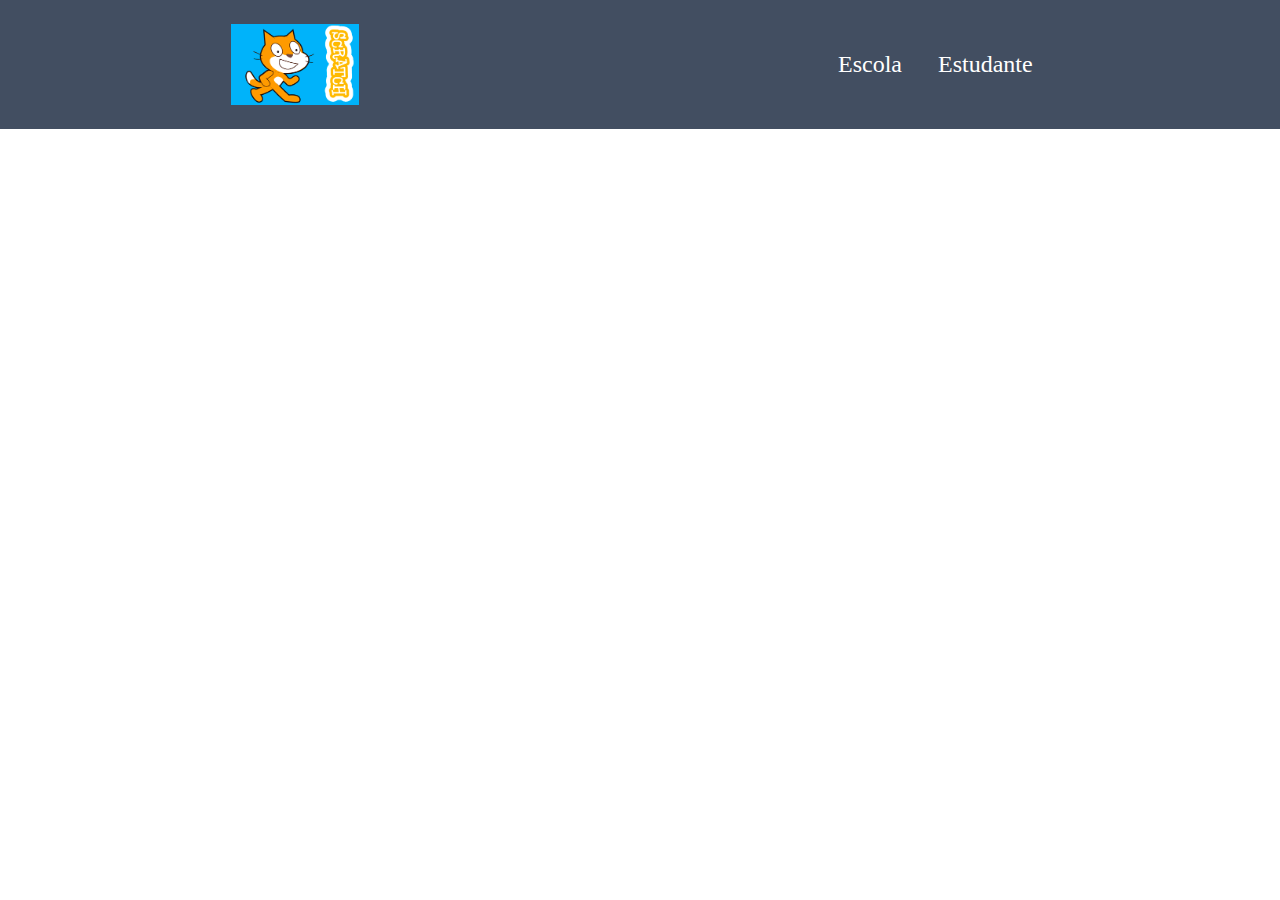
<file: index.html>
<!DOCTYPE html>
<html lang="en">
<head>
    <meta charset="UTF-8">
    <meta name="viewport" content="width=device-width, initial-scale=1.0">
    <title>Document</title>
    <link rel="stylesheet" href="style.css">
</head>
<body>
    <header class="cabecalho">
        <img class= "cabecalho-imagem"src="recurso_scratch.png" alt="logo do recurso_scratch">
        <ul class="cabecalho-lista">
            <li class="cabecalho-lista-item">Escola</li>
            <li class="cabecalho-lista-item">Estudante</li>
        </ul>
    </header>

</body>
</html>
</file>
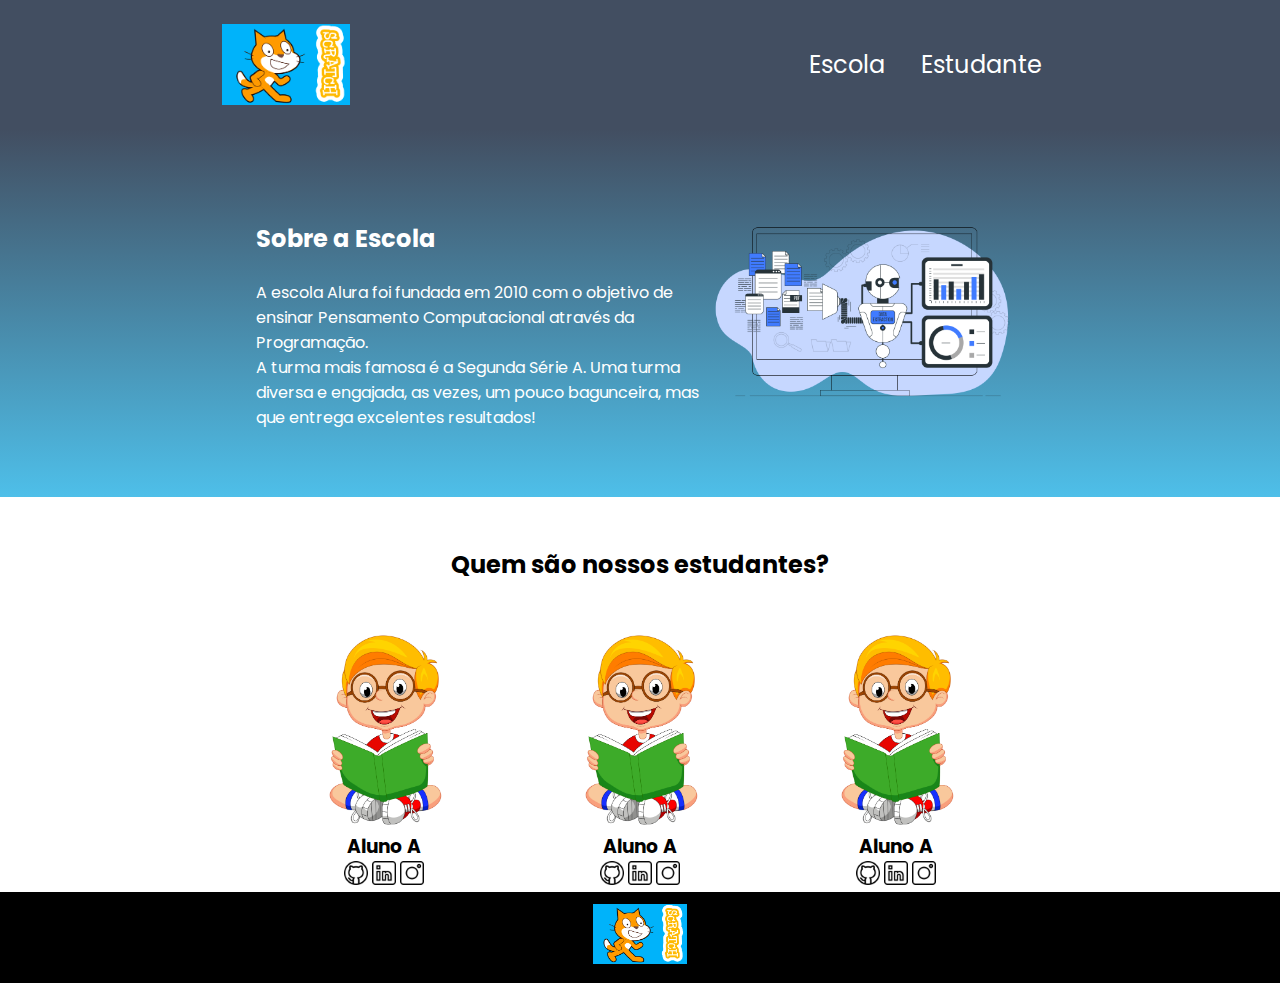
<file: site-html-css-criativo/index.html>
<!DOCTYPE html>
<html lang="en">
<head>
    <meta charset="UTF-8">
    <meta name="viewport" content="width=device-width, initial-scale=1.0">
    <title>Document</title>
    <link rel="stylesheet" href="style.css">
    <link rel="preconnect" href="https://fonts.googleapis.com">
<link rel="preconnect" href="https://fonts.gstatic.com" crossorigin>
<link href="https://fonts.googleapis.com/css2?family=Poppins:ital,wght@0,100;0,200;0,300;0,400;0,500;0,600;0,700;0,800;0,900;1,100;1,200;1,300;1,400;1,500;1,600;1,700;1,800;1,900&display=swap" rel="stylesheet">
</head>

<body>
    <header class="cabecalho">
        <img class= "cabecalho-imagem"src="recurso_scratch.png" alt="logo do recurso_scratch">
        <ul class="cabecalho-lista">
            <li class="cabecalho-lista-item">Escola</li>
            <li class="cabecalho-lista-item">Estudante</li>
        </ul>
    </header>
   <section class="escola">
        <div class="escola-div-conteudo">
            <h2 class="escola-titulo">Sobre a Escola</h2>
            <p class="escola-texto-um">A escola Alura foi fundada em 2010 com o objetivo de ensinar Pensamento Computacional através da Programação.</p>
            <p class="escola-texto-dois">A turma mais famosa é a Segunda Série A. Uma turma diversa e engajada, as vezes, um pouco bagunceira, mas que entrega excelentes resultados!</p>
        </div>

    <img class="escola-imagem"  src="Data extraction-bro.png" alt="Humano Robô.">
</section>
<section class="estudante">
    <h2 class="estudante-titulo">Quem são nossos estudantes?</h2>
    <div class="estudante-todos">
        <span></span>
    <div class="estudante-div">
        <img class="estudante-imagem" src="Aluno 2.png" alt="foto do aluno 2">
        <h3 class="estudante-nome">Aluno A</h3>
        <a href="https://github.com/CristianeLeonardo/Site-turma-criativa"><img class="estudante-icone" src="github.png" alt="icone github"></a>
        <img class="estudante-icone" src="linkedin.png" alt="icone linkedin">
        <img class="estudante-icone" src="instagram.png" alt="icone instagram">
      </div>
      <div class="estudante-div">
        <img class="estudante-imagem" src="Aluno 2.png" alt="foto do aluno 2">
        <h3 class="estudante-nome">Aluno A</h3>
        <a href="https://github.com/CristianeLeonardo/Site-turma-criativa"><img class="estudante-icone" src="github.png" alt="icone github"></a>
        <img class="estudante-icone" src="linkedin.png" alt="icone linkedin">
        <img class="estudante-icone" src="instagram.png" alt="icone instagram">
      </div>
      <div class="estudante-div">
        <img class="estudante-imagem" src="Aluno 2.png" alt="foto do aluno 2">
        <h3 class="estudante-nome">Aluno A</h3>
        <img class="estudante-icone" src="github.png" alt="icone github">
        <img class="estudante-icone" src="linkedin.png" alt="icone linkedin">
        <img class="estudante-icone" src="instagram.png" alt="icone instagram">
      </div>
      <span></span>
    </div>
    </section>
    <footer class="rodape">
        <img class=  "rodape-imagem"src="recurso_scratch.png" alt="logo página site">
    </footer>
</body>
</html>
</file>
<file: style.css>
*{
    margin: 0;
    padding: 0;
}

.cabecalho {
    background-color:#424E61 ;
    color: white;
    display:flex;
    justify-content: space-around;
    align-items: center;
    padding: 24px 0;
}

.cabecalho-imagem{
    width: 10%;
}

.cabecalho-lista-item{
    display: inline-block;
    margin: 0 16px;
    font-size: 24px;
}
</file>
<file: site-html-css-criativo/style.css>
*{
    margin: 0;
    padding: 0;
}

body{
    font-family: "Poppins", sans-serif;
}

.cabecalho {
    background-color:#424E61 ;
    color: white;
    display:flex;
    justify-content: space-around;
    align-items: center;
    padding: 24px 0;
}

.cabecalho-imagem{
    width: 10%;
}

.cabecalho-lista-item{
    display: inline-block;
    margin: 0 16px;
    font-size: 24px;
}

.escola-imagem{
    width: 25%
}

.escola{
    background-image: linear-gradient(#424e61,#4ebfe9);
    COLOR: white;
    display:flex;
    justify-content: center;
    align-items: center;
    padding: 24px 0;
}

.escola-div-conteudo{
    width: 35%;
}

.escola-titulo{
    padding: 24px 0;
}

.estudante-imagem{
    width: 120px;
}

.estudante-icone{
    width: 24px;
}

.estudante-div{
    text-align: center;
}

.estudante-titulo{
    text-align: cemter;
    padding: 50px 0;
}

.estudante-todos{
    display: grid;
}

.estudante-titulo{
    text-align: center;
    padding: 50px  0;
}

.estudante-todos{
    display: grid;
    grid-template-columns: 20% 20% 20% 20% 20%;
}

.rodape{
    background-color: black;
    text-align: center;
}

.rodape-imagem{
    height: 60px;
    padding: 12px 0;
    
}
</file>
